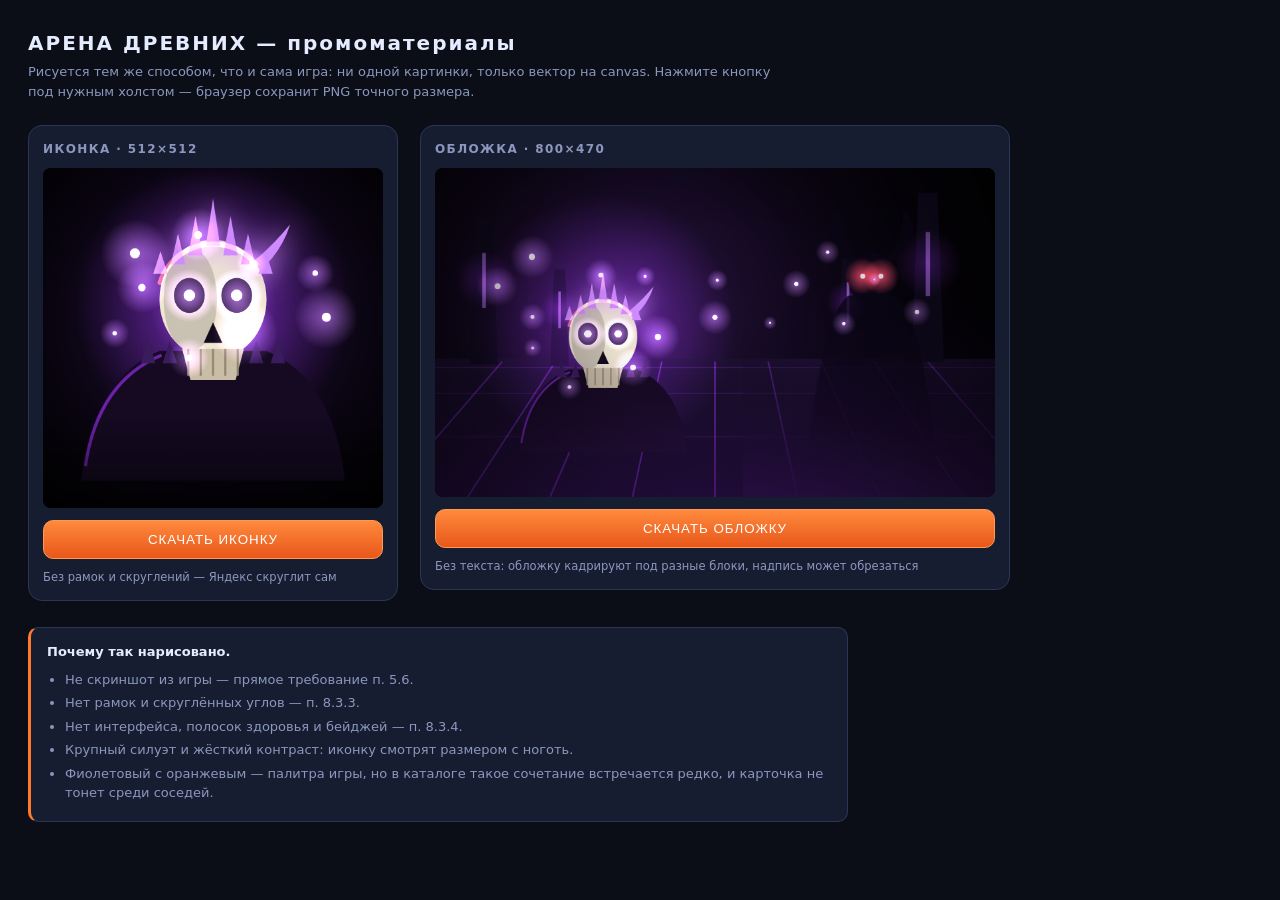
<file: brand.html>
<!DOCTYPE html>
<html lang="ru">
<head>
<meta charset="utf-8">
<title>Арена Древних — иконка и обложка</title>
<style>
  :root{
    --bg:#0b0e17; --panel:#171d31; --line:#2b3556;
    --txt:#e6ecff; --dim:#8b97bd; --acc:#ff7a2f;
  }
  *{margin:0;padding:0;box-sizing:border-box}
  body{
    background:var(--bg);color:var(--txt);padding:28px;
    font:500 15px/1.5 "Trebuchet MS","Segoe UI",system-ui,sans-serif;
  }
  h1{font-size:20px;font-weight:900;letter-spacing:2px;margin-bottom:4px}
  .sub{color:var(--dim);font-size:13px;margin-bottom:24px;max-width:760px}
  .row{display:flex;flex-wrap:wrap;gap:22px;margin-bottom:26px;align-items:flex-start}
  .card{background:var(--panel);border:1px solid var(--line);border-radius:14px;padding:14px}
  .card h2{font-size:12px;font-weight:900;letter-spacing:1.4px;color:var(--dim);margin-bottom:10px}
  canvas{display:block;border-radius:8px;background:#000}
  .small{margin-top:10px;color:var(--dim);font-size:11.5px}
  button{
    margin-top:12px;padding:11px 16px;border:1px solid #ff9a55;border-radius:10px;
    background:linear-gradient(180deg,#ff8a3d,#e8571a);color:#fff;
    font:900 13px/1 inherit;letter-spacing:1px;cursor:pointer;width:100%;
  }
  button:active{transform:scale(.98)}
  .note{
    background:var(--panel);border:1px solid var(--line);border-left:3px solid var(--acc);
    border-radius:10px;padding:14px 16px;max-width:820px;font-size:13px;color:var(--dim);
  }
  .note b{color:var(--txt)}
  .note ul{margin:8px 0 0 18px}
  .note li{margin-bottom:4px}
</style>
</head>
<body>

<h1>АРЕНА ДРЕВНИХ — промоматериалы</h1>
<p class="sub">
  Рисуется тем же способом, что и сама игра: ни одной картинки, только вектор на canvas.
  Нажмите кнопку под нужным холстом — браузер сохранит PNG точного размера.
</p>

<div class="row">
  <div class="card">
    <h2>ИКОНКА · 512×512</h2>
    <canvas id="icon" width="512" height="512" style="width:340px;height:340px"></canvas>
    <button onclick="save('icon','arena-icon-512.png')">СКАЧАТЬ ИКОНКУ</button>
    <div class="small">Без рамок и скруглений — Яндекс скруглит сам</div>
  </div>

  <div class="card">
    <h2>ОБЛОЖКА · 800×470</h2>
    <canvas id="cover" width="800" height="470" style="width:560px;height:329px"></canvas>
    <button onclick="save('cover','arena-cover-800x470.png')">СКАЧАТЬ ОБЛОЖКУ</button>
    <div class="small">Без текста: обложку кадрируют под разные блоки, надпись может обрезаться</div>
  </div>
</div>

<div class="note">
  <b>Почему так нарисовано.</b>
  <ul>
    <li>Не скриншот из игры — прямое требование п. 5.6.</li>
    <li>Нет рамок и скруглённых углов — п. 8.3.3.</li>
    <li>Нет интерфейса, полосок здоровья и бейджей — п. 8.3.4.</li>
    <li>Крупный силуэт и жёсткий контраст: иконку смотрят размером с ноготь.</li>
    <li>Фиолетовый с оранжевым — палитра игры, но в каталоге такое сочетание встречается редко,
        и карточка не тонет среди соседей.</li>
  </ul>
</div>

<script>
/* ============================================================
   Общие кисти. Всё в мировых координатах холста, размеры
   передаются множителем s, чтобы одна фигура рисовалась
   и в иконке, и в обложке.
   ============================================================ */

var VIOLET = '#8a2ad8';
var LIGHT = '#d08aff';
var BONE = '#efe6d4';
var BONE_DK = '#c9bda6';

function glow(ctx, x, y, r, color, alpha) {
  var g = ctx.createRadialGradient(x, y, 0, x, y, r);
  g.addColorStop(0, rgba(color, alpha));
  g.addColorStop(1, rgba(color, 0));
  ctx.fillStyle = g;
  ctx.beginPath(); ctx.arc(x, y, r, 0, 6.2832); ctx.fill();
}

function rgba(hex, a) {
  var n = parseInt(hex.slice(1), 16);
  return 'rgba(' + (n >> 16 & 255) + ',' + (n >> 8 & 255) + ',' + (n & 255) + ',' + a + ')';
}

/** Тёмный фон с холодным центром и виньеткой по краям. */
function backdrop(ctx, w, h, cx, cy) {
  var g = ctx.createRadialGradient(cx, cy, 0, cx, cy, Math.max(w, h) * .75);
  g.addColorStop(0, '#2a1442');
  g.addColorStop(.45, '#150a24');
  g.addColorStop(1, '#05030a');
  ctx.fillStyle = g;
  ctx.fillRect(0, 0, w, h);

  var v = ctx.createRadialGradient(cx, cy, Math.min(w, h) * .2, cx, cy, Math.max(w, h) * .78);
  v.addColorStop(0, 'rgba(0,0,0,0)');
  v.addColorStop(1, 'rgba(0,0,0,.82)');
  ctx.fillStyle = v;
  ctx.fillRect(0, 0, w, h);
}

/** Коса за спиной: древко по диагонали и широкое светящееся лезвие. */
function scythe(ctx, s, flip) {
  ctx.save();
  ctx.scale(flip || 1, 1);

  ctx.strokeStyle = '#241436';
  ctx.lineWidth = 7 * s;
  ctx.lineCap = 'round';
  ctx.beginPath();
  ctx.moveTo(-16 * s, 62 * s);
  ctx.lineTo(34 * s, -74 * s);
  ctx.stroke();

  ctx.fillStyle = LIGHT;
  ctx.shadowColor = LIGHT;
  ctx.shadowBlur = 34 * s;
  ctx.beginPath();
  ctx.moveTo(34 * s, -74 * s);
  ctx.quadraticCurveTo(82 * s, -104 * s, 96 * s, -150 * s);
  ctx.quadraticCurveTo(58 * s, -104 * s, 20 * s, -84 * s);
  ctx.closePath();
  ctx.fill();
  ctx.shadowBlur = 0;

  ctx.restore();
}

/** Плечи и капюшон — тёмная масса, на которой держится череп. */
function mantle(ctx, s) {
  ctx.fillStyle = '#150a22';
  ctx.beginPath();
  ctx.moveTo(-128 * s, 132 * s);
  ctx.quadraticCurveTo(-118 * s, 34 * s, -52 * s, 6 * s);
  ctx.lineTo(52 * s, 6 * s);
  ctx.quadraticCurveTo(118 * s, 34 * s, 128 * s, 132 * s);
  ctx.closePath();
  ctx.fill();

  // подсветка по кромке плеч
  ctx.strokeStyle = rgba(VIOLET, .75);
  ctx.lineWidth = 3 * s;
  ctx.beginPath();
  ctx.moveTo(-124 * s, 118 * s);
  ctx.quadraticCurveTo(-112 * s, 36 * s, -50 * s, 10 * s);
  ctx.stroke();

  // воротник из осколков
  ctx.fillStyle = '#3a1c5c';
  for (var i = -3; i <= 3; i++) {
    if (!i) continue;
    ctx.beginPath();
    ctx.moveTo(i * 21 * s - 7 * s, 18 * s);
    ctx.lineTo(i * 21 * s, (2 - Math.abs(i) * 3) * s);
    ctx.lineTo(i * 21 * s + 7 * s, 18 * s);
    ctx.closePath();
    ctx.fill();
  }
}

/** Череп в рогатом венце — главный силуэт. */
function skull(ctx, s) {
  // свод
  ctx.fillStyle = BONE;
  ctx.beginPath();
  ctx.ellipse(0, -44 * s, 52 * s, 58 * s, 0, 0, 6.2832);
  ctx.fill();

  // скула и тень со стороны спины
  ctx.fillStyle = rgba('#000000', .16);
  ctx.beginPath();
  ctx.ellipse(-22 * s, -44 * s, 26 * s, 50 * s, 0, 0, 6.2832);
  ctx.fill();

  // челюсть
  ctx.fillStyle = BONE_DK;
  ctx.beginPath();
  ctx.moveTo(-30 * s, 4 * s);
  ctx.lineTo(30 * s, 4 * s);
  ctx.lineTo(22 * s, 34 * s);
  ctx.lineTo(-22 * s, 34 * s);
  ctx.closePath();
  ctx.fill();

  ctx.strokeStyle = '#8f8570';
  ctx.lineWidth = 2 * s;
  for (var t = -2; t <= 2; t++) {
    ctx.beginPath();
    ctx.moveTo(t * 12 * s, 4 * s);
    ctx.lineTo(t * 12 * s, 30 * s);
    ctx.stroke();
  }

  // носовая впадина
  ctx.fillStyle = '#120a1c';
  ctx.beginPath();
  ctx.moveTo(0, -22 * s);
  ctx.lineTo(9 * s, -2 * s);
  ctx.lineTo(-9 * s, -2 * s);
  ctx.closePath();
  ctx.fill();

  // глазницы и огонь в них
  eye(ctx, s, -23 * s, -48 * s);
  eye(ctx, s, 23 * s, -48 * s);

  // венец: рога по дуге
  ctx.fillStyle = LIGHT;
  ctx.shadowColor = LIGHT;
  ctx.shadowBlur = 26 * s;
  for (var i = -3; i <= 3; i++) {
    var hx = i * 17 * s;
    var hy = -96 * s + Math.abs(i) * 9 * s;
    var hh = 46 * s - Math.abs(i) * 8 * s;
    ctx.beginPath();
    ctx.moveTo(hx - 7 * s, hy);
    ctx.lineTo(hx, hy - hh);
    ctx.lineTo(hx + 7 * s, hy);
    ctx.closePath();
    ctx.fill();
  }
  ctx.shadowBlur = 0;
}

function eye(ctx, s, x, y) {
  ctx.fillStyle = '#0a0512';
  ctx.beginPath();
  ctx.ellipse(x, y, 15 * s, 17 * s, 0, 0, 6.2832);
  ctx.fill();

  ctx.save();
  ctx.globalCompositeOperation = 'lighter';
  glow(ctx, x, y, 26 * s, LIGHT, .85);
  ctx.fillStyle = '#ffffff';
  ctx.beginPath();
  ctx.arc(x, y, 5.5 * s, 0, 6.2832);
  ctx.fill();
  ctx.restore();
}

/** Души на орбите: точки со шлейфом, всегда в режиме свечения. */
function souls(ctx, s, cx, cy, n, radius, seed) {
  ctx.save();
  ctx.globalCompositeOperation = 'lighter';
  for (var i = 0; i < n; i++) {
    var a = seed + i / n * 6.2832;
    var wob = Math.sin(a * 3 + seed) * .22;
    var r = radius * (.72 + wob);
    var x = cx + Math.cos(a) * r;
    var y = cy + Math.sin(a) * r * .55 - Math.abs(Math.cos(a)) * 14 * s;
    var sz = (3.4 + Math.sin(a * 2) * 1.4) * s;

    glow(ctx, x, y, sz * 7, LIGHT, .5);
    ctx.fillStyle = 'rgba(255,244,255,.95)';
    ctx.beginPath();
    ctx.arc(x, y, sz, 0, 6.2832);
    ctx.fill();
  }
  ctx.restore();
}

/** Контровой свет по верхней кромке фигуры — как в самой игре. */
function rim(ctx, s, cx, cy) {
  ctx.save();
  ctx.globalCompositeOperation = 'lighter';
  ctx.strokeStyle = rgba('#ff7a2f', .5);
  ctx.lineWidth = 5 * s;
  ctx.lineCap = 'round';
  ctx.beginPath();
  ctx.arc(cx, cy - 44 * s, 54 * s, Math.PI * 1.1, Math.PI * 1.78);
  ctx.stroke();
  ctx.restore();
}

/* ============================================================
                            ИКОНКА
   ============================================================ */
function drawIcon() {
  var c = document.getElementById('icon');
  var ctx = c.getContext('2d');
  var W = 512, H = 512;
  var s = 1.55;                       // фигура заполняет кадр почти целиком

  ctx.clearRect(0, 0, W, H);
  backdrop(ctx, W, H, W / 2, H * .44);

  // ореол за головой — отделяет силуэт от фона
  ctx.save();
  ctx.globalCompositeOperation = 'lighter';
  glow(ctx, W / 2, H * .40, 210, VIOLET, .55);
  glow(ctx, W / 2, H * .40, 96, LIGHT, .30);
  ctx.restore();

  ctx.save();
  ctx.translate(W / 2, H * .52);

  scythe(ctx, s * .78, 1);
  mantle(ctx, s);
  skull(ctx, s);
  rim(ctx, s, 0, 0);

  ctx.restore();

  souls(ctx, s, W / 2, H * .40, 9, 210, 1.1);

  // лёгкое затемнение низа, чтобы плечи не упирались в край
  var f = ctx.createLinearGradient(0, H * .72, 0, H);
  f.addColorStop(0, 'rgba(0,0,0,0)');
  f.addColorStop(1, 'rgba(0,0,0,.6)');
  ctx.fillStyle = f;
  ctx.fillRect(0, H * .72, W, H * .28);
}

/* ============================================================
                            ОБЛОЖКА
   ============================================================ */
function drawCover() {
  var c = document.getElementById('cover');
  var ctx = c.getContext('2d');
  var W = 800, H = 470;

  ctx.clearRect(0, 0, W, H);
  backdrop(ctx, W, H, W * .34, H * .46);

  arenaFloor(ctx, W, H);
  obelisks(ctx, W, H);
  bossSilhouette(ctx, W, H);

  // герой: тот же силуэт, что на иконке, но мельче и левее
  var s = .94;
  ctx.save();
  ctx.globalCompositeOperation = 'lighter';
  glow(ctx, W * .30, H * .48, 190, VIOLET, .5);
  ctx.restore();

  ctx.save();
  ctx.translate(W * .30, H * .60);
  scythe(ctx, s * .8, 1);
  mantle(ctx, s);
  skull(ctx, s);
  rim(ctx, s, 0, 0);
  ctx.restore();

  souls(ctx, s, W * .30, H * .46, 11, 200, 2.4);
  souls(ctx, s * .7, W * .72, H * .40, 6, 130, .4);

  // общая дымка и виньетка поверх
  var haze = ctx.createLinearGradient(0, H, 0, 0);
  haze.addColorStop(0, rgba(VIOLET, .22));
  haze.addColorStop(.5, 'rgba(0,0,0,0)');
  ctx.fillStyle = haze;
  ctx.fillRect(0, 0, W, H);

  var v = ctx.createRadialGradient(W / 2, H / 2, H * .3, W / 2, H / 2, W * .72);
  v.addColorStop(0, 'rgba(0,0,0,0)');
  v.addColorStop(1, 'rgba(0,0,0,.72)');
  ctx.fillStyle = v;
  ctx.fillRect(0, 0, W, H);
}

/** Пол арены: горизонт, светящиеся трещины, лёгкая перспектива. */
function arenaFloor(ctx, W, H) {
  var hz = H * .58;

  var g = ctx.createLinearGradient(0, hz, 0, H);
  g.addColorStop(0, '#1c1030');
  g.addColorStop(1, '#0a0616');
  ctx.fillStyle = g;
  ctx.fillRect(0, hz, W, H - hz);

  // трещины расходятся от центра к зрителю
  ctx.save();
  ctx.globalCompositeOperation = 'lighter';
  ctx.strokeStyle = rgba(VIOLET, .5);
  ctx.lineWidth = 2;
  for (var i = 0; i < 9; i++) {
    var x0 = W * (.12 + i * .095);
    ctx.beginPath();
    ctx.moveTo(x0, hz + 4);
    ctx.lineTo(x0 + (x0 - W / 2) * .55, H);
    ctx.stroke();
  }
  for (var j = 1; j < 4; j++) {
    var y = hz + (H - hz) * (j / 4) * (j / 4);
    ctx.globalAlpha = .5 - j * .1;
    ctx.beginPath();
    ctx.moveTo(0, y); ctx.lineTo(W, y);
    ctx.stroke();
  }
  ctx.globalAlpha = 1;
  ctx.restore();
}

/** Обелиски по краям — узнаваемая деталь арен. */
function obelisks(ctx, W, H) {
  var list = [[70, .52, .9], [W - 96, .5, 1.05], [178, .55, .6], [W - 210, .54, .66]];
  for (var i = 0; i < list.length; i++) {
    var x = list[i][0], base = H * list[i][1], k = list[i][2];
    var hgt = 190 * k, wid = 22 * k;

    ctx.fillStyle = '#100a1e';
    ctx.beginPath();
    ctx.moveTo(x - wid, base + 40 * k);
    ctx.lineTo(x - wid * .6, base - hgt);
    ctx.lineTo(x + wid * .6, base - hgt);
    ctx.lineTo(x + wid, base + 40 * k);
    ctx.closePath();
    ctx.fill();

    ctx.save();
    ctx.globalCompositeOperation = 'lighter';
    ctx.fillStyle = rgba(LIGHT, .5);
    ctx.fillRect(x - 3 * k, base - hgt * .72, 6 * k, hgt * .46);
    glow(ctx, x, base - hgt * .5, 46 * k, VIOLET, .35);
    ctx.restore();
  }
}

/** Босс в дымке справа: только силуэт, рога и два огня. */
function bossSilhouette(ctx, W, H) {
  var cx = W * .78, cy = H * .52;

  ctx.save();
  ctx.globalAlpha = .82;
  ctx.fillStyle = '#0c0718';

  // корпус
  ctx.beginPath();
  ctx.moveTo(cx - 96, H * .96);
  ctx.quadraticCurveTo(cx - 74, cy - 30, cx - 34, cy - 62);
  ctx.lineTo(cx + 34, cy - 62);
  ctx.quadraticCurveTo(cx + 74, cy - 30, cx + 96, H * .96);
  ctx.closePath();
  ctx.fill();

  // голова
  ctx.beginPath();
  ctx.ellipse(cx, cy - 86, 34, 38, 0, 0, 6.2832);
  ctx.fill();

  // рога
  ctx.beginPath();
  ctx.moveTo(cx - 26, cy - 106);
  ctx.quadraticCurveTo(cx - 82, cy - 158, cx - 44, cy - 186);
  ctx.quadraticCurveTo(cx - 48, cy - 138, cx - 14, cy - 112);
  ctx.fill();
  ctx.beginPath();
  ctx.moveTo(cx + 26, cy - 106);
  ctx.quadraticCurveTo(cx + 82, cy - 158, cx + 44, cy - 186);
  ctx.quadraticCurveTo(cx + 48, cy - 138, cx + 14, cy - 112);
  ctx.fill();
  ctx.restore();

  // глаза
  ctx.save();
  ctx.globalCompositeOperation = 'lighter';
  glow(ctx, cx - 13, cy - 90, 26, '#ff4d5e', .9);
  glow(ctx, cx + 13, cy - 90, 26, '#ff4d5e', .9);
  ctx.fillStyle = '#ffdede';
  ctx.beginPath(); ctx.arc(cx - 13, cy - 90, 3.4, 0, 6.2832); ctx.fill();
  ctx.beginPath(); ctx.arc(cx + 13, cy - 90, 3.4, 0, 6.2832); ctx.fill();
  ctx.restore();

  // дымка, в которой он стоит
  var f = ctx.createLinearGradient(0, cy - 40, 0, H);
  f.addColorStop(0, 'rgba(20,10,36,0)');
  f.addColorStop(1, 'rgba(20,10,36,.9)');
  ctx.fillStyle = f;
  ctx.fillRect(W * .55, cy - 40, W * .45, H - cy + 40);
}

/* ---------------- сохранение ---------------- */
function save(id, name) {
  var c = document.getElementById(id);
  c.toBlob(function (blob) {
    var a = document.createElement('a');
    a.href = URL.createObjectURL(blob);
    a.download = name;
    a.click();
    setTimeout(function () { URL.revokeObjectURL(a.href); }, 2000);
  }, 'image/png');
}

drawIcon();
drawCover();
</script>
</body>
</html>
</file>
